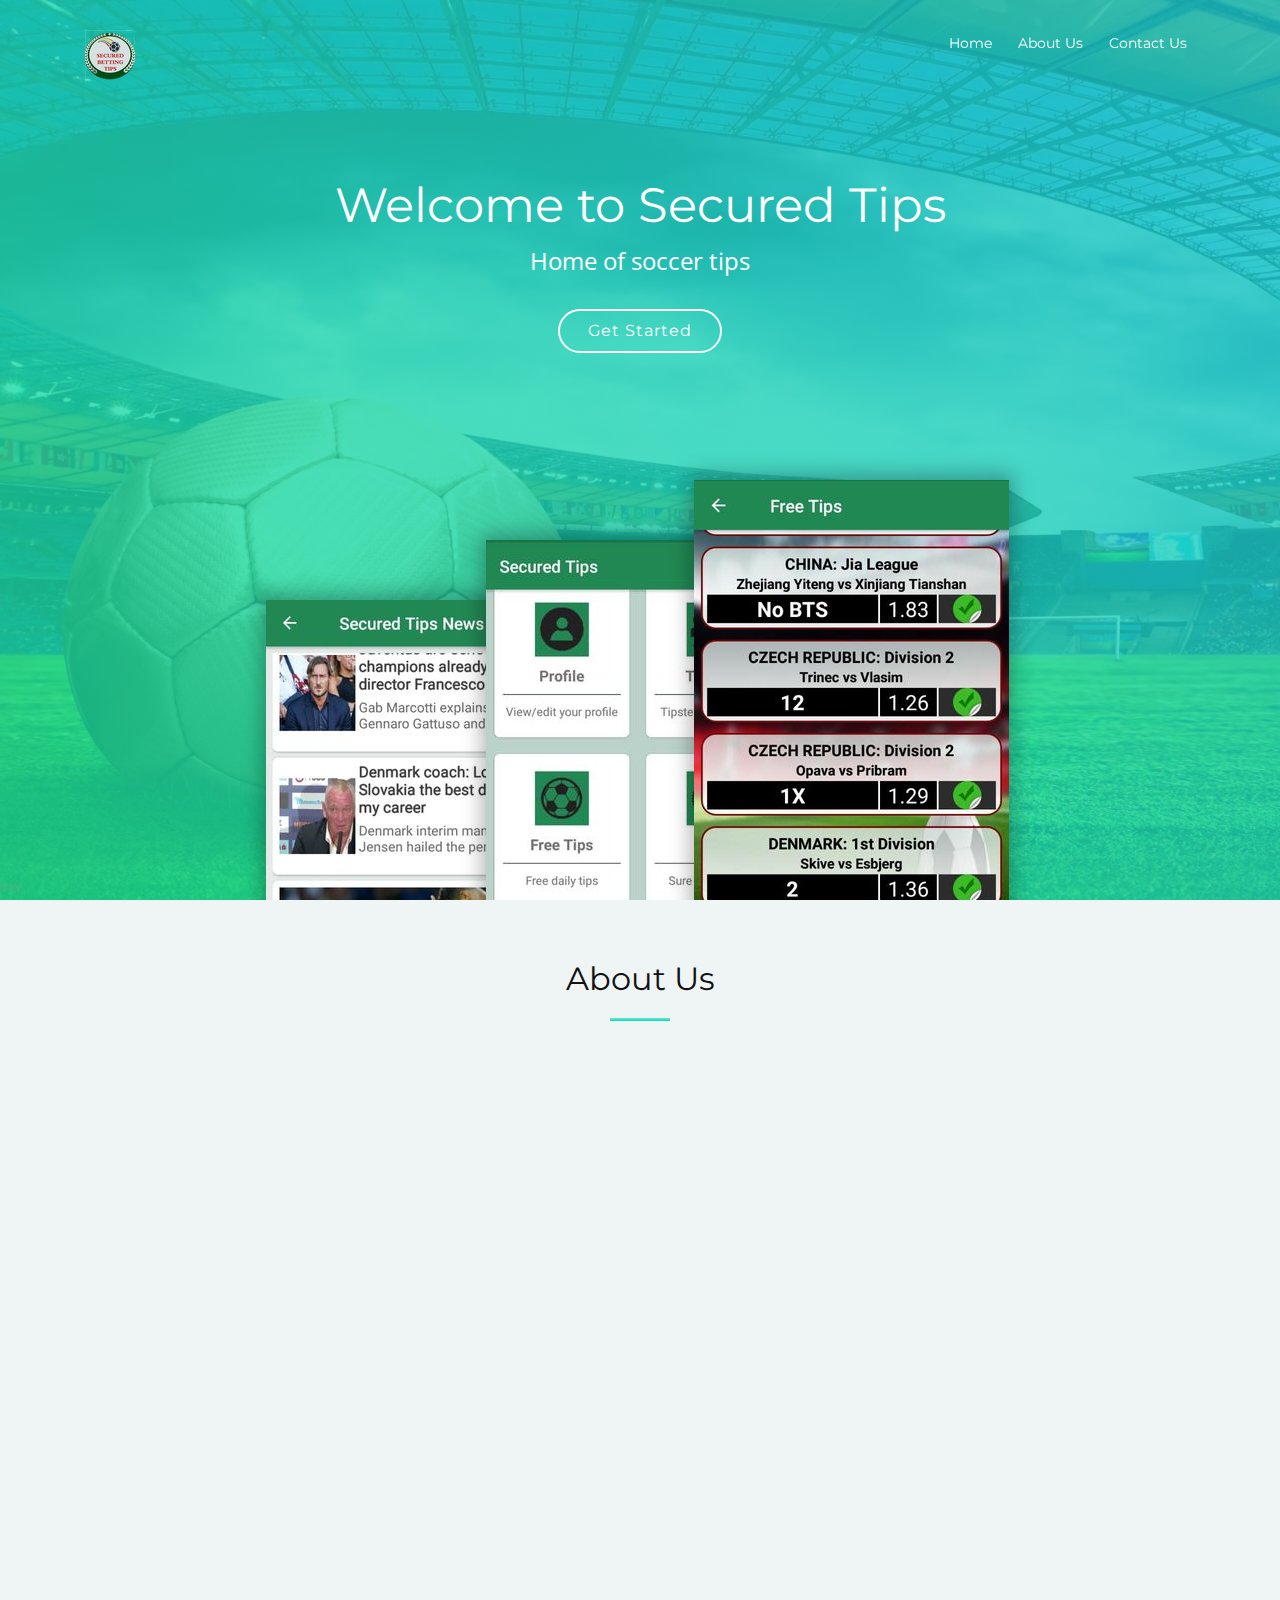
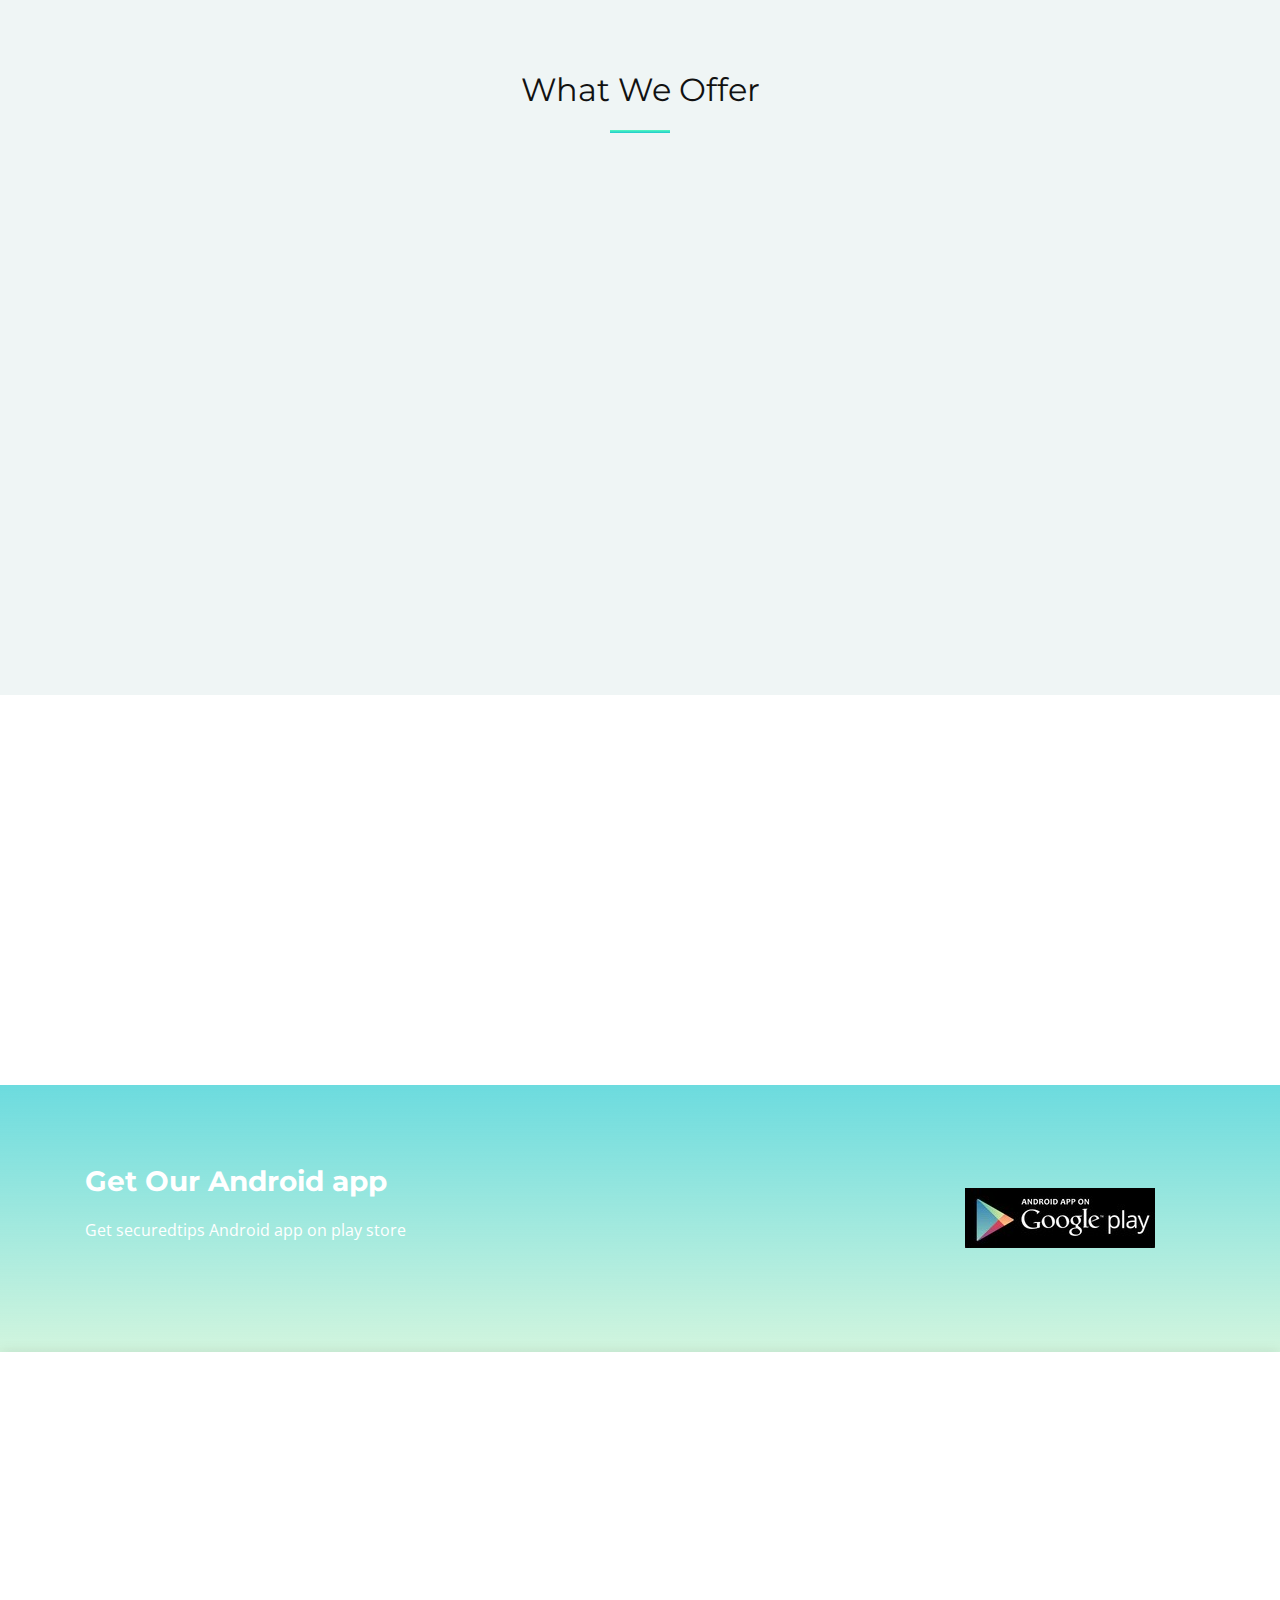
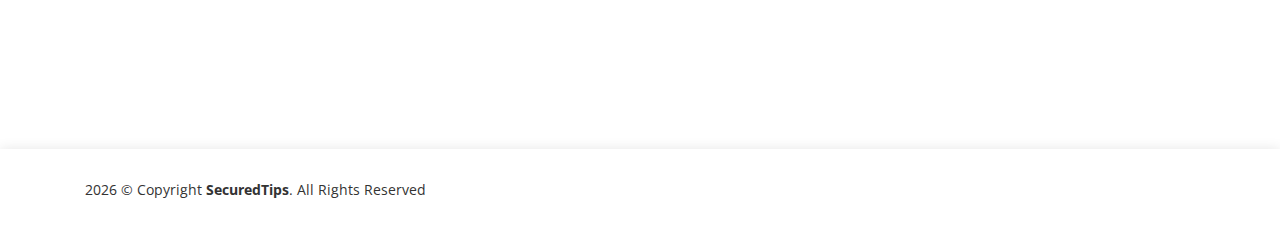
<file: index.html>
<!DOCTYPE html>
<html lang="en">
<head>
  <meta charset="utf-8">
  <title>Secured Tips - Home of Soccer tips </title>
  <meta content="width=device-width, initial-scale=1.0" name="viewport">
  <meta content="" name="keywords">
  <meta content="" name="description">

  <!-- Favicons -->
  <link href="img/favicon.ico" rel="icon">
  <!--<link href="img/apple-touch-icon.png" rel="apple-touch-icon">-->

  <!-- Google Fonts -->
  <link href="https://fonts.googleapis.com/css?family=Montserrat:300,400,500,700|Open+Sans:300,300i,400,400i,700,700i" rel="stylesheet">

  <!-- Bootstrap CSS File -->
  <link href="lib/bootstrap/css/bootstrap.min.css" rel="stylesheet">

  <!-- Libraries CSS Files -->
  <link href="lib/animate/animate.min.css" rel="stylesheet">
  <link href="lib/font-awesome/css/font-awesome.min.css" rel="stylesheet">
  <link href="lib/ionicons/css/ionicons.min.css" rel="stylesheet">
  <link href="lib/magnific-popup/magnific-popup.css" rel="stylesheet">

  <!-- Main Stylesheet File -->
  <link href="css/style.css" rel="stylesheet">
</head>

<body>

  <!--==========================
    Header
  ============================-->
  <header id="header">
    <div class="container">

      <div id="logo" class="pull-left">
        <img src="img/logo1.png" class="scrollto">
        <!-- <a href="#intro"><img src="img/logo.png" alt="" title=""></a> -->
      </div>

      <nav id="nav-menu-container">
        <ul class="nav-menu">
          <li class="menu-active"><a href="index.html">Home</a></li>
          <li><a href="#about">About Us</a></li>
          <li><a href="#contact">Contact Us</a></li>
        </ul>
      </nav><!-- #nav-menu-container -->
    </div>
  </header><!-- #header -->

  <!--==========================
    Intro Section
  ============================-->
  <section id="intro">

    <div class="intro-text">
      <h2>Welcome to Secured Tips</h2>
      <p>Home of soccer tips</p>
      <a href="#about" class="btn-get-started scrollto">Get Started</a>
    </div>

    <div class="product-screens">

      <div class="product-screen-1 wow fadeInUp" data-wow-delay="0.4s" data-wow-duration="0.6s">
        <img src="img/screen-1.jpeg" alt="">
      </div>

      <div class="product-screen-2 wow fadeInUp" data-wow-delay="0.2s" data-wow-duration="0.6s">
        <img src="img/screen-2.jpeg" alt="">
      </div>

      <div class="product-screen-3 wow fadeInUp" data-wow-duration="0.6s">
        <img src="img/screen-3.jpeg" alt="">
      </div>

    </div>

  </section><!-- #intro -->

  <main id="main">

    <!--==========================
      About Us Section
    ============================-->
    <section id="about" class="section-bg">
      <div class="container-fluid">
        <div class="section-header">
          <h3 class="section-title">About Us</h3>
          <span class="section-divider"></span>
        </div>

        <div class="row">
          <div class="col-lg-6 about-img wow fadeInLeft">
            <img src="img/betting.jpg" alt="">
          </div>

          <div class="col-lg-6 content wow fadeInRight">
          <p class="secuure" style="line-height: 200%;">
            <b>Secured Tips</b> is a trusted sport platform that provides the 3 core services: Soccer news, Sure football prediction, and Punter’s Forum.</p>

            <p style="margin-top: -25px;">The news on our site/app are from the top 10 sport news sites in the word. Get instant news on the latest transfers, match highlight, player performance, and other analysis.</p> 
            
            <p style="margin-top: -25px;">Sure prediction on our platform are well analysed tips from our 5-star punters. Betting is a risk, so we take our time to analyse each tips to ensure profit. Our Daily Tips are completely free and they deliver more than 80% of the time. If you want games with 95% accuracy, you can join our VIP where we provide sure tips from expert punters to ensure winnings for at least 5 days in each week. This is where you make maximum.</p>
            
            <p style="margin-top: -25px;">In addition, our Punter’s Forum is where you meet the best punters. You can join today for free and get paid for your prediction while you also benefit from the prediction other expert punters. Keep track on your winning and share the good news.</p>
            
            <p style="margin-top: -25px;">Enjoy consistent winnings. You are welcome.</p>
            </p>
          </div>
        </div>

      </div>
    </section><!-- #about -->

    <!--==========================
      Features Section
    ============================-->
    <section id="more-features" class="section-bg">
      <div class="container">

        <div class="section-header">
          <h3 class="section-title">What We Offer</h3>
          <span class="section-divider"></span>
        </div>

        <div class="row">

          <div class="col-lg-4">
            <div class="box wow fadeInLeft">
              <div class="icon"><i class="ion-social-buffer-outline"></i></div>
              <h4 class="title"><a href="">Betting Tips</a></h4>
              <p class="description">Sure prediction on our platform are well analysed tips from our 5-star punters. Betting is a risk, so we take our time to analyse each tips to ensure profit. Our Daily Tips are completely free and they deliver more than 80% of the time. If you want games with 95% accuracy. </p>
            </div>
          </div>

          <div class="col-lg-4">
            <div class="box wow fadeInRight">
              <div class="icon"><i class="ion-ios-bookmarks-outline"></i></div>
              <h4 class="title"><a href="">Punter's Forum</a></h4>
              <p class="description">Punter’s Forum is where you meet the best punters. You can join today for free and get paid for your prediction while you also benefit from the prediction other expert punters. Keep track on your winning and share the good news. </p>
            </div>
          </div>

          <div class="col-lg-4">
            <div class="box wow fadeInLeft">
              <div class="icon"><i class="ion-ios-speedometer-outline"></i></div>
              <h4 class="title"><a href="">Soccer News</a></h4>
              <p class="description">The news on our site/app are aggregated from the top 10 sport news sites in the word. Get instant news on the latest transfers, match highlights, player performance, head to head analysis more updates are comprehensive coverage of all your major sporting events on results, fixtures, logs. </p>
            </div>
          </div>

        </div>
      </div>
    </section><!-- #more-features -->

    <section id="clients">
      <div class="container">

        <div class="row wow fadeInUp" style="margin-left: 240px;">

        <div class="col-block stats__col">
            <div class="stats__count">100%</div>
            <h5>Assurance</h5>
        </div>
        <div class="col-block stats__col">
            <div class="stats__count">100%</div>
            <h5>Reliability</h5>
        </div>
        <div class="col-block stats__col">
            <div class="stats__count">5000+</div>
            <h5>Downloads</h5> 
        </div>
        </div>
      </div>
    </section><!-- #more-features -->

    <!--==========================
      Call To Action Section
    ============================-->
    <section id="call-to-action">
      <div class="container">
        <div class="row">
          <div class="col-lg-9 text-center text-lg-left">
            <h3 class="cta-title">Get Our Android app</h3>
            <p class="cta-text"> Get securedtips Android app on play store</p>
          </div>
          <div class="col-lg-3 cta-btn-container text-center">
            <a class="cta-btn align-middle" href="https://play.google.com/store/apps/details?id=secured.tips"><img src="/img/android.jpg" /></a>
          </div>
        </div>

      </div>
    </section><!-- #call-to-action -->

    <!--==========================
      Contact Section
    ============================-->
    <section id="contact">
      <div class="container">
        <div class="row wow fadeInUp">

          <div class="col-lg-4 col-md-4">
            <div class="contact-about">
              <h3>Secured Tips</h3>
              <p>
                The news on our site/app are aggregated from the top 10 sport news sites in the word. Get instant news on the latest transfers, match highlight, player performance, and other analysis.</p>
              <div class="social-links">
                <a href="https://twitter.com/SecuredTips?s=08" class="twitter"><i class="fa fa-twitter"></i></a>
                <a href="https://www.facebook.com/securedtipz" class="facebook"><i class="fa fa-facebook"></i></a>
                <a href="#" class="instagram"><i class="fa fa-instagram"></i></a>
              </div>
            </div>
          </div>

          <div class="col-lg-3 col-md-4">
            <div class="info">
              <div>
                <i class="ion-ios-email-outline"></i>
                <p>info@securedtips.co</p>
              </div>

              <div>
                <i class="ion-ios-telephone-outline"></i>
                <p>+234 813 201 4755</p>
              </div>

              <div>
                <a href="privacypolicy.html" style="color: rgb(56, 55, 55); font-size: 14px; margin-left: 50px;">Privacy Policy</a>
              </div>

            </div>
          </div>

          <div class="col-lg-5 col-md-8">
            <div class="form">
              <div id="sendmessage">Your message has been sent. Thank you!</div>
              <div id="errormessage"></div>
              <form action="" method="post" role="form" class="contactForm">
                <div class="form-row">
                  <div class="form-group col-lg-6">
                    <input type="text" name="name" class="form-control" id="name" placeholder="Your Name" data-rule="minlen:4" data-msg="Please enter at least 4 chars" />
                    <div class="validation"></div>
                  </div>
                  <div class="form-group col-lg-6">
                    <input type="email" class="form-control" name="email" id="email" placeholder="Your Email" data-rule="email" data-msg="Please enter a valid email" />
                    <div class="validation"></div>
                  </div>
                </div>
                <div class="form-group">
                  <input type="text" class="form-control" name="subject" id="subject" placeholder="Subject" data-rule="minlen:4" data-msg="Please enter at least 8 chars of subject" />
                  <div class="validation"></div>
                </div>
                <div class="form-group">
                  <textarea class="form-control" name="message" rows="5" data-rule="required" data-msg="Please write something for us" placeholder="Message"></textarea>
                  <div class="validation"></div>
                </div>
                <div class="text-center"><button type="submit" title="Send Message">Send Message</button></div>
              </form>
            </div>
          </div>

        </div>

      </div>
    </section><!-- #contact -->

  </main>

  <!--==========================
    Footer
  ============================-->
  <footer id="footer">
    <div class="container">
      <div class="row">
        <div class="col-lg-6 text-lg-left text-center">
          <div class="copyright">
            <script>document.write(new Date().getFullYear())</script> &copy; Copyright <strong>SecuredTips</strong>. All Rights Reserved
          </div>
        </div>
      </div>
    </div>
  </footer><!-- #footer -->

  <a href="#" class="back-to-top"><i class="fa fa-chevron-up"></i></a>

  <!-- JavaScript Libraries -->
  <script src="lib/jquery/jquery.min.js"></script>
  <script src="lib/jquery/jquery-migrate.min.js"></script>
  <script src="lib/bootstrap/js/bootstrap.bundle.min.js"></script>
  <script src="lib/easing/easing.min.js"></script>
  <script src="lib/wow/wow.min.js"></script>
  <script src="lib/superfish/hoverIntent.js"></script>
  <script src="lib/superfish/superfish.min.js"></script>
  <script src="lib/magnific-popup/magnific-popup.min.js"></script>

  <!-- Contact Form JavaScript File -->
  <script src="contactform/contactform.js"></script>

  <!-- Main Javascript File -->
  <script src="js/main.js"></script>
  <script src="js/jquery-3.2.1.min.js"></script>
  <script src="js/plugins.js"></script>
  <script src="js/scripts.js"></script>

</body>
</html>
</file>
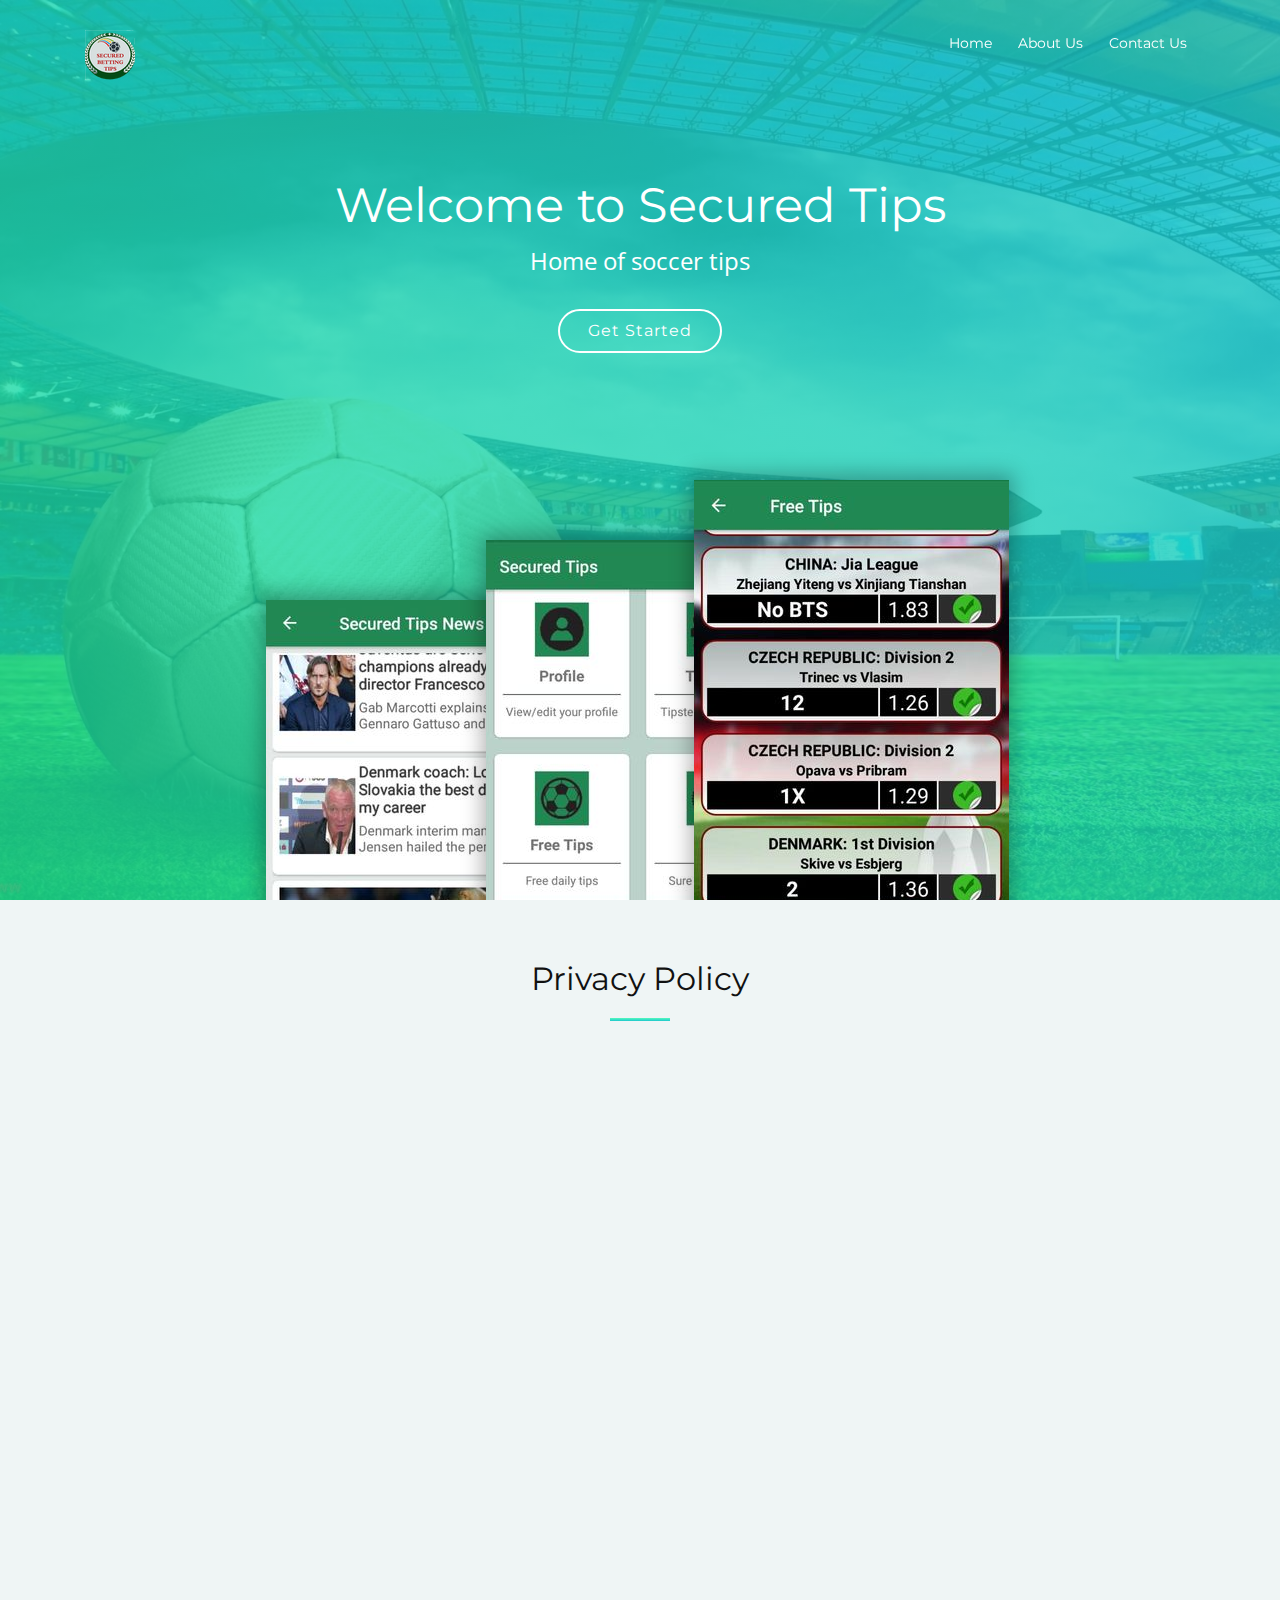
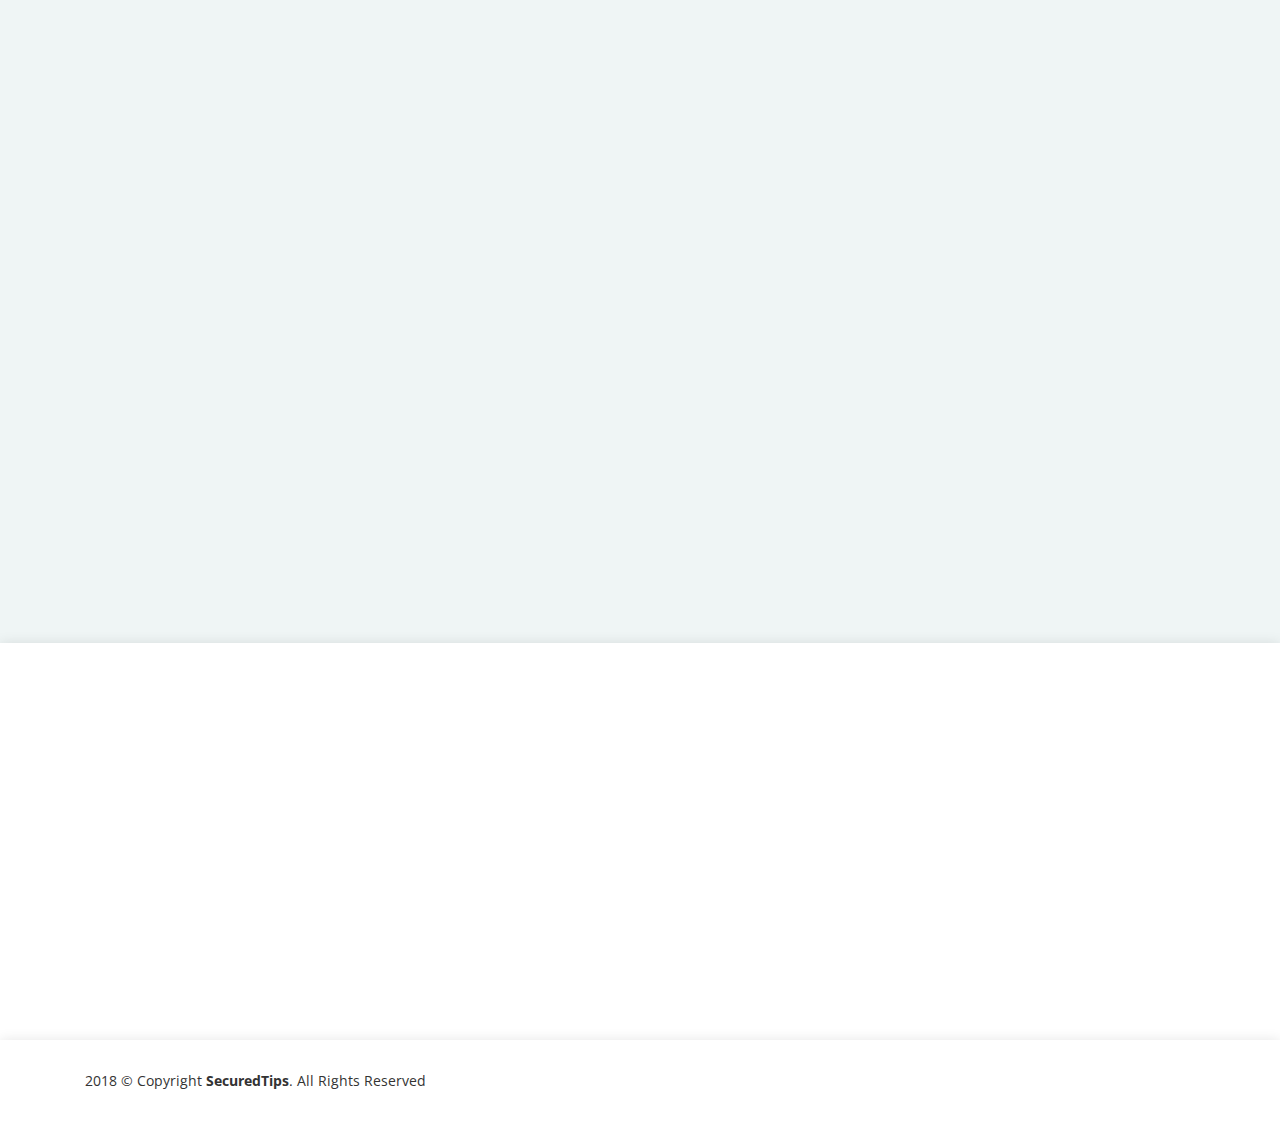
<file: privacypolicy.html>
<!DOCTYPE html>
<html lang="en">
<head>
  <meta charset="utf-8">
  <title>Secured Tips - Home of Soccer tips </title>
  <meta content="width=device-width, initial-scale=1.0" name="viewport">
  <meta content="" name="keywords">
  <meta content="" name="description">

  <!-- Favicons -->
  <link href="img/favicon.ico" rel="icon">
  <!--<link href="img/apple-touch-icon.png" rel="apple-touch-icon">-->

  <!-- Google Fonts -->
  <link href="https://fonts.googleapis.com/css?family=Montserrat:300,400,500,700|Open+Sans:300,300i,400,400i,700,700i" rel="stylesheet">

  <!-- Bootstrap CSS File -->
  <link href="lib/bootstrap/css/bootstrap.min.css" rel="stylesheet">

  <!-- Libraries CSS Files -->
  <link href="lib/animate/animate.min.css" rel="stylesheet">
  <link href="lib/font-awesome/css/font-awesome.min.css" rel="stylesheet">
  <link href="lib/ionicons/css/ionicons.min.css" rel="stylesheet">
  <link href="lib/magnific-popup/magnific-popup.css" rel="stylesheet">

  <!-- Main Stylesheet File -->
  <link href="css/style.css" rel="stylesheet">
</head>

<body>

  <!--==========================
    Header
  ============================-->
  <header id="header">
    <div class="container">

      <div id="logo" class="pull-left">
        <img src="img/logo1.png" class="scrollto">
        <!-- <a href="#intro"><img src="img/logo.png" alt="" title=""></a> -->
      </div>

      <nav id="nav-menu-container">
        <ul class="nav-menu">
          <li class="menu-active"><a href="index.html">Home</a></li>
          <li><a href="#about">About Us</a></li>
          <li><a href="#contact">Contact Us</a></li>
        </ul>
      </nav><!-- #nav-menu-container -->
    </div>
  </header><!-- #header -->

  <section id="intro">

    <div class="intro-text">
      <h2>Welcome to Secured Tips</h2>
      <p>Home of soccer tips</p>
      <a href="#about" class="btn-get-started scrollto">Get Started</a>
    </div>

    <div class="product-screens">

      <div class="product-screen-1 wow fadeInUp" data-wow-delay="0.4s" data-wow-duration="0.6s">
        <img src="img/screen-1.jpeg" alt="">
      </div>

      <div class="product-screen-2 wow fadeInUp" data-wow-delay="0.2s" data-wow-duration="0.6s">
        <img src="img/screen-2.jpeg" alt="">
      </div>

      <div class="product-screen-3 wow fadeInUp" data-wow-duration="0.6s">
        <img src="img/screen-3.jpeg" alt="">
      </div>

    </div>

  </section><!-- #intro -->

  <section id="more-features" class="section-bg">
    <div class="container">

      <div class="section-header">
        <h2 class="section-title">Privacy Policy</h2>
        <span class="section-divider"></span>
      </div>

      <div class="row">

        <div class="col-md-12">
          <div class="box wow fadeInLeft">
            <p class="description" style="text-align:justify;">
              Secured Tips (“we,” “us,” or “our”) respects the privacy of our users and have developed this Privacy Policy to demonstrate our commitment to protecting your privacy. This Privacy Policy describes your privacy rights regarding how and when we collect, use, store, share and protect your information across our website and application. We encourage you to read this Privacy Policy carefully when using our Service. By using our Service, you have consented to the terms of this Privacy Policy. 
         <br>
         <br><b>Information we collect about you</b><br><br> 
                
                <span style="text-indent: 30%;"><b>Personal Information:</span></b><br><br>
                Upon registration on our app, we collect personal information which you voluntarily provide by lawful means. This information includes your name, gender, email, and phone number ("personal information"). This information is stored on our database and will not be shared or disclosed to any third party without your consent.
                <br ><br><span style="text-indent: 30%;"><b>Information collected by third-parties:</span></b><br><br>
                We may allow third party partners; including ad networks and payment processor, to use “cookies” and other similar technologies to collect information that enables them render their Services. Our partners may also read your phone state to enable them render their Service. We will never provide any personal information to these third parties without your consent. 
                <br ><br><span style="text-indent: 30%;"><b>How we use the information we collect </span></b><br><br>
                The following lists what we use your personal information for. These may be updated from time to time.
                <br />
                <p>i. To provide you with access to our service.</p>
                <p>ii. To enhance your user experience.</p>
                
                <p>iii. Communicate with you by email or instant messaging about our products or services updates. </p>
                <p>iv. To prevent, detect and manage any illegal and fraudulent activity.</p>
                <p>v. To improve our services to you.</p>
                <p>vi. To address any inappropriate use of our services.</p> 
                <p>
                  <br ><br><span style="text-indent: 30%;"><b>Protecting Your Information</span></b><br><br>
                We will protect your personal information by using global security safeguards against loss or theft, as well as against any unauthorized access, risk of loss, disclosure, copying, misuse or modification.
                </p>
                <p>
                  <br ><br><span style="text-indent: 30%;"><b>Data Storage</span></b><br><br>
                We will only retain personal information on our servers for as long as an account is active. Once an account has been deactivated, your information is stored on our servers for as long as necessarily obligated by law.
                </p> 
                <p>
                This policy may change from time to time at our sole discretion.
                </p>
                <p>
                Last updated: 29th September, 2018
                </p>
          </div>
        </div>

        
      </div>
    </div>
  </section><!-- #more-features -->


  <section id="contact">
    <div class="container">
      <div class="row wow fadeInUp">

        <div class="col-lg-4 col-md-4">
          <div class="contact-about">
            <h3>Secured Tips</h3>
            <p>
              The news on our site/app are aggregated from the top 10 sport news sites in the word. Get instant news on the latest transfers, match highlight, player performance, and other analysis.</p>
            <div class="social-links">
              <a href="#" class="twitter"><i class="fa fa-twitter"></i></a>
              <a href="#" class="facebook"><i class="fa fa-facebook"></i></a>
              <a href="#" class="instagram"><i class="fa fa-instagram"></i></a>
            </div>
          </div>
        </div>

        <div class="col-lg-3 col-md-4">
          <div class="info">
            <div>
              <i class="ion-ios-email-outline"></i>
              <p>info@securedtips.co</p>
            </div>

            <div>
              <i class="ion-ios-telephone-outline"></i>
              <p>+234 813 201 4755</p>
            </div>

          </div>
        </div>

        <div class="col-lg-5 col-md-8">
          <div class="form">
            <div id="sendmessage">Your message has been sent. Thank you!</div>
            <div id="errormessage"></div>
            <form action="" method="post" role="form" class="contactForm">
              <div class="form-row">
                <div class="form-group col-lg-6">
                  <input type="text" name="name" class="form-control" id="name" placeholder="Your Name" data-rule="minlen:4" data-msg="Please enter at least 4 chars" />
                  <div class="validation"></div>
                </div>
                <div class="form-group col-lg-6">
                  <input type="email" class="form-control" name="email" id="email" placeholder="Your Email" data-rule="email" data-msg="Please enter a valid email" />
                  <div class="validation"></div>
                </div>
              </div>
              <div class="form-group">
                <input type="text" class="form-control" name="subject" id="subject" placeholder="Subject" data-rule="minlen:4" data-msg="Please enter at least 8 chars of subject" />
                <div class="validation"></div>
              </div>
              <div class="form-group">
                <textarea class="form-control" name="message" rows="5" data-rule="required" data-msg="Please write something for us" placeholder="Message"></textarea>
                <div class="validation"></div>
              </div>
              <div class="text-center"><button type="submit" title="Send Message">Send Message</button></div>
            </form>
          </div>
        </div>

      </div>

    </div>
  </section><!-- #contact -->

</main>

<!--==========================
  Footer
============================-->
<footer id="footer">
  <div class="container">
    <div class="row">
      <div class="col-lg-6 text-lg-left text-center">
        <div class="copyright">
          2018 &copy; Copyright <strong>SecuredTips</strong>. All Rights Reserved
        </div>
      </div>
    </div>
  </div>
</footer><!-- #footer -->

<a href="#" class="back-to-top"><i class="fa fa-chevron-up"></i></a>


  <!-- JavaScript Libraries -->
  <script src="lib/jquery/jquery.min.js"></script>
  <script src="lib/jquery/jquery-migrate.min.js"></script>
  <script src="lib/bootstrap/js/bootstrap.bundle.min.js"></script>
  <script src="lib/easing/easing.min.js"></script>
  <script src="lib/wow/wow.min.js"></script>
  <script src="lib/superfish/hoverIntent.js"></script>
  <script src="lib/superfish/superfish.min.js"></script>
  <script src="lib/magnific-popup/magnific-popup.min.js"></script>

  <!-- Contact Form JavaScript File -->
  <script src="contactform/contactform.js"></script>

  <!-- Main Javascript File -->
  <script src="js/main.js"></script>
  <script src="js/jquery-3.2.1.min.js"></script>
  <script src="js/plugins.js"></script>
  <script src="js/scripts.js"></script>

</body>
</html>
</file>
<file: css/style.css>
body {
  background: #fff;
  color: #666666;
  font-family: "Open Sans", sans-serif;
  overflow-x: hidden;
}

a {
  color: #1dc8cd;
  transition: 0.5s;
}

a:hover, a:active, a:focus {
  color: #1dc9ce;
  outline: none;
  text-decoration: none;
}

p {
  padding: 0;
  margin: 0 0 30px 0;
}

h1, h2, h3, h4, h5, h6 {
  font-family: "Montserrat", sans-serif;
  font-weight: 400;
  margin: 0 0 20px 0;
  padding: 0;
}

/* Back to top button */
.back-to-top {
  position: fixed;
  display: none;
  background: linear-gradient(45deg, #1de099, #1dc8cd);
  color: #fff;
  padding: 2px 20px 8px 20px;
  font-size: 16px;
  border-radius: 4px 4px 0 0;
  right: 15px;
  bottom: 0;
  transition: none;
}

.back-to-top:focus {
  background: linear-gradient(45deg, #1de099, #1dc8cd);
  color: #fff;
  outline: none;
}

.back-to-top:hover {
  background: #1dc8cd;
  color: #fff;
}

/*--------------------------------------------------------------
# Header
--------------------------------------------------------------*/
#header {
  padding: 30px 0;
  height: 92px;
  position: fixed;
  left: 0;
  top: 0;
  right: 0;
  transition: all 0.5s;
  z-index: 997;
}

#header #logo {
  float: left;
}

#header #logo h1 {
  font-size: 30px;
  margin: -4px 0 0 0;
  padding: 0;
  line-height: 1;
  display: inline-block;
  font-family: "Montserrat", sans-serif;
  font-weight: 300;
  letter-spacing: 3px;
  text-transform: uppercase;
}

#header #logo h1 a, #header #logo h1 a:hover {
  color: #fff;
}

#header #logo img {
  padding: 0;
  margin: 0;
}

@media (max-width: 768px) {
  #header #logo h1 {
    font-size: 28px;
    margin-top: 0;
  }
  #header #logo img {
    max-height: 30px;
  }
}

#header.header-fixed {
  background: linear-gradient(45deg, #1de099, #1dc8cd);
  padding: 20px 0;
  height: 72px;
  transition: all 0.5s;
}

/*--------------------------------------------------------------
# Intro Section
--------------------------------------------------------------*/
#intro {
  width: 100%;
  height: 100vh;
  background: linear-gradient(45deg, rgba(29, 224, 153, 0.8), rgba(29, 200, 205, 0.8)), url("../img/container.jpg") center top no-repeat;
  background-size: cover;
  position: relative;
}

@media (min-width: 1024px) {
  #intro {
    background-attachment: fixed;
  }
}

#intro .intro-text {
  position: absolute;
  left: 0;
  top: 60px;
  right: 0;
  height: calc(50% - 60px);
  display: flex;
  align-items: center;
  justify-content: center;
  text-align: center;
  flex-direction: column;
}

#intro h2 {
  margin: 30px 0 10px 0;
  padding: 0 15px;
  font-size: 48px;
  font-weight: 400;
  line-height: 56px;
  color: #fff;
}

@media (max-width: 768px) {
  #intro h2 {
    font-size: 28px;
    line-height: 36px;
  }
}

#intro p {
  color: #fff;
  margin-bottom: 20px;
  padding: 0 15px;
  font-size: 24px;
}

@media (max-width: 768px) {
  #intro p {
    font-size: 18px;
    line-height: 24px;
    margin-bottom: 20px;
  }
}

#intro .btn-get-started {
  font-family: "Montserrat", sans-serif;
  font-weight: 400;
  font-size: 16px;
  letter-spacing: 1px;
  display: inline-block;
  padding: 8px 28px;
  border-radius: 50px;
  transition: 0.5s;
  margin: 10px;
  border: 2px solid #fff;
  color: #fff;
}

#intro .btn-get-started:hover {
  color: #1dc8cd;
  background: #fff;
}

#intro .product-screens {
  position: absolute;
  left: 0;
  right: 0;
  bottom: 0;
  overflow: hidden;
  text-align: center;
  width: 100%;
  height: 50%;
}

#intro .product-screens img {
  box-shadow: 0px -2px 19px 4px rgba(0, 0, 0, 0.29);
}

#intro .product-screens .product-screen-1 {
  position: absolute;
  z-index: 30;
  left: calc(50% + 54px);
  bottom: 0;
  top: 30px;
}

#intro .product-screens .product-screen-2 {
  position: absolute;
  z-index: 20;
  left: calc(50% - 154px);
  bottom: 0;
  top: 90px;
}

#intro .product-screens .product-screen-3 {
  position: absolute;
  z-index: 10;
  left: calc(50% - 374px);
  bottom: 0;
  top: 150px;
}

@media (max-width: 767px) {
  #intro .product-screens .product-screen-1 {
    position: static;
    padding-top: 30px;
  }
  #intro .product-screens .product-screen-2, #intro .product-screens .product-screen-3 {
    display: none;
  }
}

/*--------------------------------------------------------------
# Navigation Menu
--------------------------------------------------------------*/
/* Nav Menu Essentials */
.nav-menu, .nav-menu * {
  margin: 0;
  padding: 0;
  list-style: none;
}

.nav-menu ul {
  position: absolute;
  display: none;
  top: 100%;
  left: 0;
  z-index: 99;
}

.nav-menu li {
  position: relative;
  white-space: nowrap;
}

.nav-menu > li {
  float: left;
}

.nav-menu li:hover > ul,
.nav-menu li.sfHover > ul {
  display: block;
}

.nav-menu ul ul {
  top: 0;
  left: 100%;
}

.nav-menu ul li {
  min-width: 180px;
}

/* Nav Menu Arrows */
.sf-arrows .sf-with-ul {
  padding-right: 30px;
}

.sf-arrows .sf-with-ul:after {
  content: "\f107";
  position: absolute;
  right: 15px;
  font-family: FontAwesome;
  font-style: normal;
  font-weight: normal;
}

.sf-arrows ul .sf-with-ul:after {
  content: "\f105";
}

/* Nav Meu Container */
#nav-menu-container {
  float: right;
  margin: 0;
}

@media (max-width: 768px) {
  #nav-menu-container {
    display: none;
  }
}

/* Nav Meu Styling */
.nav-menu a {
  padding: 0 8px 10px 8px;
  text-decoration: none;
  display: inline-block;
  color: #fff;
  font-family: "Montserrat", sans-serif;
  font-weight: 400;
  font-size: 14px;
  outline: none;
}

.nav-menu > li {
  margin-left: 10px;
}

.nav-menu ul {
  margin: 4px 0 0 0;
  padding: 10px;
  box-shadow: 0px 0px 30px rgba(127, 137, 161, 0.25);
  background: #fff;
}

.nav-menu ul li {
  transition: 0.3s;
}

.nav-menu ul li a {
  padding: 10px;
  color: #333;
  transition: 0.3s;
  display: block;
  font-size: 13px;
  text-transform: none;
}

.nav-menu ul li:hover > a {
  color: #1dc8cd;
}

.nav-menu ul ul {
  margin: 0;
}

/* Mobile Nav Toggle */
#mobile-nav-toggle {
  position: fixed;
  right: 0;
  top: 0;
  z-index: 999;
  margin: 20px 20px 0 0;
  border: 0;
  background: none;
  font-size: 24px;
  display: none;
  transition: all 0.4s;
  outline: none;
  cursor: pointer;
}

#mobile-nav-toggle i {
  color: #fff;
}

@media (max-width: 768px) {
  #mobile-nav-toggle {
    display: inline;
  }
}

/* Mobile Nav Styling */
#mobile-nav {
  position: fixed;
  top: 0;
  padding-top: 18px;
  bottom: 0;
  z-index: 998;
  background: rgba(52, 59, 64, 0.9);
  left: -260px;
  width: 260px;
  overflow-y: auto;
  transition: 0.4s;
}

#mobile-nav ul {
  padding: 0;
  margin: 0;
  list-style: none;
}

#mobile-nav ul li {
  position: relative;
}

#mobile-nav ul li a {
  color: #fff;
  font-size: 16px;
  overflow: hidden;
  padding: 10px 22px 10px 15px;
  position: relative;
  text-decoration: none;
  width: 100%;
  display: block;
  outline: none;
}

#mobile-nav ul li a:hover {
  color: #fff;
}

#mobile-nav ul li li {
  padding-left: 30px;
}

#mobile-nav ul .menu-has-children i {
  position: absolute;
  right: 0;
  z-index: 99;
  padding: 15px;
  cursor: pointer;
  color: #fff;
}

#mobile-nav ul .menu-has-children i.fa-chevron-up {
  color: #1dc8cd;
}

#mobile-nav ul .menu-item-active {
  color: #1dc8cd;
}

#mobile-body-overly {
  width: 100%;
  height: 100%;
  z-index: 997;
  top: 0;
  left: 0;
  position: fixed;
  background: rgba(52, 59, 64, 0.9);
  display: none;
}

/* Mobile Nav body classes */
body.mobile-nav-active {
  overflow: hidden;
}

body.mobile-nav-active #mobile-nav {
  left: 0;
}

body.mobile-nav-active #mobile-nav-toggle {
  color: #fff;
}

/*--------------------------------------------------------------
# Sections
--------------------------------------------------------------*/
/* Sections Header
--------------------------------*/
.section-header .section-title {
  font-size: 32px;
  color: #111;
  text-align: center;
  font-weight: 400;
}

.section-header .section-description {
  text-align: center;
  padding-bottom: 40px;
  color: #777;
  font-style: italic;
}

.section-header .section-divider {
  display: block;
  width: 60px;
  height: 3px;
  background: #1dc8cd;
  background: linear-gradient(0deg, #1dc8cd 0%, #55fabe 100%);
  margin: 0 auto;
  margin-bottom: 20px;
}

/* Section with background
--------------------------------*/
.section-bg {
  background: #eff5f5;
}

/* About Us Section
--------------------------------*/
#about {
  padding: 60px 0;
  overflow: hidden;
}

#about .about-img {
  height: 510px;
  overflow: hidden;
}

#about .about-img img {
  margin-left: -15px;
  max-width: 100%;
}

@media (max-width: 768px) {
  #about .about-img {
    height: auto;
  }
  #about .about-img img {
    margin-left: 0;
    padding-bottom: 30px;
  }
}

#about .content .h2 {
  color: #333;
  font-weight: 300;
  font-size: 24px;
}

#about .content h3 {
  color: #777;
  font-weight: 300;
  font-size: 18px;
  line-height: 26px;
  font-style: italic;
}

#about .content p {
  line-height: 26px;
}

#about .content p:last-child {
  margin-bottom: 0;
}

#about .content i {
  font-size: 20px;
  padding-right: 4px;
  color: #1dc8cd;
}

#about .content ul {
  list-style: none;
  padding: 0;
}

#about .content ul li {
  padding-bottom: 10px;
}

/* Product Featuress Section
--------------------------------*/
#features {
  background: #fff;
  padding: 60px 0 0 0;
  overflow: hidden;
}

#features .features-img {
  text-align: center;
  padding-top: 20px;
}

@media (min-width: 769px) {
  #features .features-img {
    padding-top: 120px;
    margin-top: -200px;
  }
}

#features .features-img img {
  max-width: 100%;
}

#features .box {
  margin-bottom: 15px;
  text-align: center;
}

#features .icon {
  margin-bottom: 10px;
}

#features .icon i {
  color: #666666;
  font-size: 40px;
  transition: 0.5s;
}

#features .icon i:before {
  background: #1dc8cd;
  background: linear-gradient(45deg, #1dc8cd 0%, #55fabe 100%);
  background-clip: border-box;
  -webkit-background-clip: text;
  -webkit-text-fill-color: transparent;
}

#features .title {
  font-weight: 300;
  margin-bottom: 15px;
  font-size: 22px;
}

#features .title a {
  color: #111;
}

#features .description {
  font-size: 14px;
  line-height: 24px;
  margin-bottom: 10px;
}

#features .section-description {
  padding-bottom: 10px;
}

/* Product Advanced Featuress Section
--------------------------------*/
#advanced-features {
  overflow: hidden;
}

#advanced-features .features-row {
  padding: 60px 0 30px 0;
}

#advanced-features h2 {
  font-size: 26px;
  font-weight: 700;
  color: #000;
}

#advanced-features h3 {
  font-size: 16px;
  line-height: 24px;
  font-weight: 400;
  font-style: italic;
  color: #999;
}

#advanced-features p {
  line-height: 24px;
  color: #777;
  margin-bottom: 30px;
}

#advanced-features i {
  color: #666666;
  font-size: 64px;
  transition: 0.5s;
  float: left;
  padding: 0 15px 0px 0;
  line-height: 1;
}

#advanced-features i:before {
  background: #1dc8cd;
  background: linear-gradient(45deg, #1dc8cd 0%, #55fabe 100%);
  background-clip: border-box;
  -webkit-background-clip: text;
  -webkit-text-fill-color: transparent;
}

#advanced-features .advanced-feature-img-right {
  max-width: 100%;
  float: right;
  padding: 0 0 30px 30px;
}

#advanced-features .advanced-feature-img-left {
  max-width: 100%;
  float: left;
  padding: 0 30px 30px 0;
}

@media (max-width: 768px) {
  #advanced-features .advanced-feature-img-right, #advanced-features .advanced-feature-img-left {
    max-width: 50%;
  }
}

@media (max-width: 767px) {
  #advanced-features .advanced-feature-img-right, #advanced-features .advanced-feature-img-left {
    max-width: 100%;
    float: none;
    padding: 0 0 30px 0;
  }
}

/* Call To Action Section
--------------------------------*/
#call-to-action {
  overflow: hidden;
  background: linear-gradient(rgba(29, 200, 205, 0.65), rgba(29, 205, 89, 0.2)), url(../img/call-to-action-bg.jpg) fixed center center;
  background-size: cover;
  padding: 80px 0;
}

#call-to-action .cta-title {
  color: #fff;
  font-size: 28px;
  font-weight: 700;
}

#call-to-action .cta-text {
  color: #fff;
}

@media (min-width: 769px) {
  #call-to-action .cta-btn-container {
    display: flex;
    align-items: center;
    justify-content: flex-end;
  }
}

#call-to-action .cta-btn {
  font-family: "Montserrat", sans-serif;
  font-weight: 500;
  font-size: 16px;
  letter-spacing: 1px;
  display: inline-block;
  padding: 8px 30px;
  border-radius: 25px;
  transition: background 0.5s;
  margin: 10px;
}

#call-to-action .cta-btn:hover {
  background: #1dc8cd;
  border: 2px solid #1dc8cd;
}

.about-stats {
  text-align: center;
}

.stats__col {
  text-align: center;
  margin: 5.4rem 0;
  padding: 0 2rem;
  position: relative;
  overflow: hidden;
  white-space: nowrap;
  border-right: 1px solid rgba(255, 255, 255, 0.25);
}

.stats__col:last-child {
  border-right: none;
}

#clients {
  text-align: center;
}
.stats__count {
  font-family: "montserrat-bold", sans-serif;
  font-size: 3.4rem;
  line-height: 1;
  color: #000000;
  position: relative;
  overflow: hidden;
  text-overflow: ellipsis;
  white-space: nowrap;
  padding: 14px;
  margin-top: 30px;
}
.secuure {
  line-height: 1.4em;
}

.stats h5 {
  font-family: "montserrat-semibold", sans-serif;
  margin-top: 1.8rem;
  color: #000000;
  font-size: 1.8rem;
  line-height: 1.333;
  position: relative;
}

.about__line {
  display: block;
  width: 2px;
  height: 10.2rem;
  background-color: #000;
  position: absolute;
  right: 7.2rem;
  top: 0;
}


/* ------------------------------------------------------------------- 
* responsive:
* about
* ------------------------------------------------------------------- */
@media only screen and (max-width: 1200px) {
  .about-desc {
      font-size: 2.2rem;
      max-width: 940px;
  }
  .about-stats {
      padding-top: 3rem;
      padding-bottom: 3.9rem;
  }
  .about-stats {
      max-width: 800px;
  }
  .stats__col {
      margin: 1.5rem 0;
  }
  .stats__col:nth-child(n) {
      border: none;
  }
  .stats__col:nth-child(2n+1) {
      border-right: 1px solid rgba(255, 255, 255, 0.25);
  }
}

@media only screen and (max-width: 800px) {
  .about-desc {
      font-size: 2rem;
      max-width: 600px;
  }
  .stats__count {
      font-size: 8rem;
  }
  .stats h5 {
      margin-top: 1.2rem;
  }
}

@media only screen and (max-width: 700px) {
  .about__line {
      right: 5.5rem;
  }
}

@media only screen and (max-width: 600px) {
  .s-about {
      padding-top: 12rem;
  }
  .about-desc {
      font-size: 1.9rem;
  }
  .about-stats {
      padding-top: 0;
  }
  .stats__col {
      margin: 0;
      padding-top: 3rem;
      padding-bottom: 3rem;
      position: relative;
  }
  .stats__col::after {
      content: "";
      display: block;
      height: 1px;
      width: 250px;
      background-color: rgba(255, 255, 255, 0.25);
      position: absolute;
      bottom: 0;
      left: 50%;
      margin-left: -125px;
  }
  .stats__col:last-child::after {
      display: none;
  }
  .stats__col:nth-child(n) {
      border: none;
  }
  .about__line {
      height: 7.2rem;
  }
}

@media only screen and (max-width: 400px) {
  .about-desc {
      font-size: 1.8rem;
  }
  .stats__count {
      font-size: 7.8rem;
  }
}

/* More Features Section
--------------------------------*/
#more-features {
  padding: 60px 0 60px 0;
  overflow: hidden;
}

#more-features .box {
  padding: 40px;
  margin-bottom: 30px;
  box-shadow: 0px 0px 30px rgba(73, 78, 92, 0.15);
  background: #fff;
  transition: 0.4s;
}

#more-features .icon {
  float: left;
}

#more-features .icon i {
  color: #666666;
  font-size: 80px;
  transition: 0.5s;
  line-height: 0;
}

#more-features .icon i:before {
  background: #1dc8cd;
  background: linear-gradient(45deg, #1dc8cd 0%, #55fabe 100%);
  background-clip: border-box;
  -webkit-background-clip: text;
  -webkit-text-fill-color: transparent;
}

#more-features h4 {
  margin-left: 100px;
  font-weight: 700;
  margin-bottom: 15px;
  font-size: 18px;
}

#more-features h4 a {
  color: #111;
}

#more-features p {
  font-size: 14px;
  margin-left: 100px;
  margin-bottom: 0;
  line-height: 24px;
}

@media (max-width: 767px) {
  #more-features .box {
    margin-bottom: 20px;
  }
  #more-features .icon {
    float: none;
    text-align: center;
    padding-bottom: 15px;
  }
  #more-features h4, #more-features p {
    margin-left: 0;
    text-align: center;
  }
}

/* Clients Section
--------------------------------*/
#clients {
  padding: 30px 0;
  background: #fff;
  overflow: hidden;
}

#clients img {
  max-width: 100%;
  opacity: 0.5;
  transition: 0.3s;
  padding: 15px 0;
}

#clients img:hover {
  opacity: 1;
}

/* Pricing Section
--------------------------------*/
#pricing {
  padding: 60px 0 60px 0;
  overflow: hidden;
}

#pricing .box {
  padding: 40px;
  margin-bottom: 30px;
  box-shadow: 0px 0px 30px rgba(73, 78, 92, 0.15);
  background: #fff;
  text-align: center;
}

#pricing h3 {
  font-weight: 400;
  margin-bottom: 15px;
  font-size: 28px;
}

#pricing h4 {
  font-size: 46px;
  color: #1dc8cd;
  font-weight: 300;
}

#pricing h4 sup {
  font-size: 20px;
  top: -20px;
}

#pricing h4 span {
  color: #bababa;
  font-size: 20px;
}

#pricing ul {
  padding: 0;
  list-style: none;
  color: #999;
  text-align: left;
  line-height: 20px;
}

#pricing ul li {
  padding-bottom: 12px;
}

#pricing ul i {
  color: #1dc8cd;
  font-size: 18px;
  padding-right: 4px;
}

#pricing .get-started-btn {
  background: #515e61;
  display: inline-block;
  padding: 6px 30px;
  border-radius: 20px;
  color: #fff;
  transition: none;
  font-size: 14px;
  font-weight: 400;
  font-family: "Montserrat", sans-serif;
}

#pricing .featured {
  border: 2px solid #1dc8cd;
}

#pricing .featured .get-started-btn {
  background: linear-gradient(45deg, #1de099, #1dc8cd);
}

/* Frequently Asked Questions Section
--------------------------------*/
#faq {
  padding: 60px 0;
  overflow: hidden;
}

#faq #faq-list {
  padding: 0;
  list-style: none;
}

#faq #faq-list li {
  border-bottom: 1px solid #ddd;
}

#faq #faq-list a {
  padding: 18px 0;
  display: block;
  position: relative;
  font-family: "Montserrat", sans-serif;
  font-size: 22px;
  line-height: 1;
  font-weight: 300;
  padding-right: 20px;
}

#faq #faq-list i {
  font-size: 24px;
  position: absolute;
  right: 0;
  top: 16px;
}

#faq #faq-list p {
  margin-bottom: 20px;
}

@media (max-width: 768px) {
  #faq #faq-list a {
    font-size: 18px;
  }
  #faq #faq-list i {
    top: 13px;
  }
}

#faq #faq-list a.collapse {
  color: #1dc8cd;
}

#faq #faq-list a.collapsed {
  color: #000;
}

#faq #faq-list a.collapsed i::before {
  content: "\f2c7" !important;
}

/* Our Team Section
--------------------------------*/
#team {
  padding: 60px 0;
  overflow: hidden;
}

#team .member {
  text-align: center;
  margin-bottom: 20px;
}

#team .member .pic {
  margin-bottom: 15px;
  overflow: hidden;
  height: 260px;
}

#team .member .pic img {
  max-width: 100%;
}

#team .member h4 {
  font-weight: 700;
  margin-bottom: 2px;
  font-size: 18px;
}

#team .member span {
  font-style: italic;
  display: block;
  font-size: 13px;
}

#team .member .social {
  margin-top: 15px;
}

#team .member .social a {
  color: #b3b3b3;
}

#team .member .social a:hover {
  color: #1dc8cd;
}

#team .member .social i {
  font-size: 18px;
  margin: 0 2px;
}

/* Gallery Section
--------------------------------*/
#gallery {
  background: #fff;
  padding: 60px 0 0 0;
  overflow: hidden;
}

#gallery .container-fluid {
  padding: 0px;
}

#gallery .gallery-overlay {
  position: absolute;
  top: 0;
  right: 0;
  bottom: 0;
  left: 0;
  width: 100%;
  height: 100%;
  opacity: 1;
  -webkit-transition: all ease-in-out 0.4s;
  transition: all ease-in-out 0.4s;
}

#gallery .gallery-item {
  overflow: hidden;
  position: relative;
  padding: 0;
  vertical-align: middle;
  text-align: center;
}

#gallery .gallery-item img {
  -webkit-transition: all ease-in-out 0.4s;
  transition: all ease-in-out 0.4s;
  width: 100%;
}

#gallery .gallery-item:hover img {
  -webkit-transform: scale(1.1);
  transform: scale(1.1);
}

#gallery .gallery-item:hover .gallery-overlay {
  opacity: 1;
  background: rgba(0, 0, 0, 0.7);
}

/* Contact Section
--------------------------------*/
#contact {
  box-shadow: 0px 0px 12px 0px rgba(0, 0, 0, 0.1);
  padding: 60px 0;
  overflow: hidden;
}

#contact .contact-about h3 {
  font-size: 36px;
  margin: 0 0 10px 0;
  padding: 0;
  line-height: 1;
  font-family: "Montserrat", sans-serif;
  font-weight: 300;
  letter-spacing: 3px;
  text-transform: uppercase;
  color: #1dc8cd;
}

#contact .contact-about p {
  font-size: 14px;
  line-height: 24px;
  font-family: "Montserrat", sans-serif;
  color: #888;
}

#contact .social-links {
  padding-bottom: 20px;
}

#contact .social-links a {
  font-size: 18px;
  display: inline-block;
  background: #fff;
  color: #1dc8cd;
  line-height: 1;
  padding: 8px 0;
  margin-right: 4px;
  border-radius: 50%;
  text-align: center;
  width: 36px;
  height: 36px;
  transition: 0.3s;
  border: 1px solid #1dc8cd;
}

#contact .social-links a:hover {
  background: #1dc8cd;
  color: #fff;
}

#contact .info {
  color: #333333;
}

#contact .info i {
  font-size: 32px;
  color: #1dc8cd;
  float: left;
  line-height: 1;
}

#contact .info p {
  padding: 0 0 10px 42px;
  line-height: 28px;
  font-size: 14px;
}

#contact .form #sendmessage {
  color: #1dc8cd;
  border: 1px solid #1dc8cd;
  display: none;
  text-align: center;
  padding: 15px;
  font-weight: 600;
  margin-bottom: 15px;
}

#contact .form #errormessage {
  color: red;
  display: none;
  border: 1px solid red;
  text-align: center;
  padding: 15px;
  font-weight: 600;
  margin-bottom: 15px;
}

#contact .form #sendmessage.show, #contact .form #errormessage.show, #contact .form .show {
  display: block;
}

#contact .form .validation {
  color: red;
  display: none;
  margin: 0 0 20px;
  font-weight: 400;
  font-size: 13px;
}

#contact .form input, #contact .form textarea {
  border-radius: 0;
  box-shadow: none;
  font-size: 14px;
}

#contact .form button[type="submit"] {
  background: linear-gradient(45deg, #1de099, #1dc8cd);
  border: 0;
  border-radius: 20px;
  padding: 8px 30px;
  color: #fff;
}

#contact .form button[type="submit"]:hover {
  cursor: pointer;
}

/*--------------------------------------------------------------
# Footer
--------------------------------------------------------------*/
#footer {
  background: #fff;
  box-shadow: 0px 0px 12px 0px rgba(0, 0, 0, 0.1);
  padding: 30px 0;
  color: #333;
  font-size: 14px;
}

#footer .credits {
  font-size: 13px;
  color: #888;
}

#footer .footer-links a {
  color: #666;
  padding-left: 15px;
}

#footer .footer-links a:first-child {
  padding-left: 0;
}

#footer .footer-links a:hover {
  color: #1dc8cd;
}
</file>
